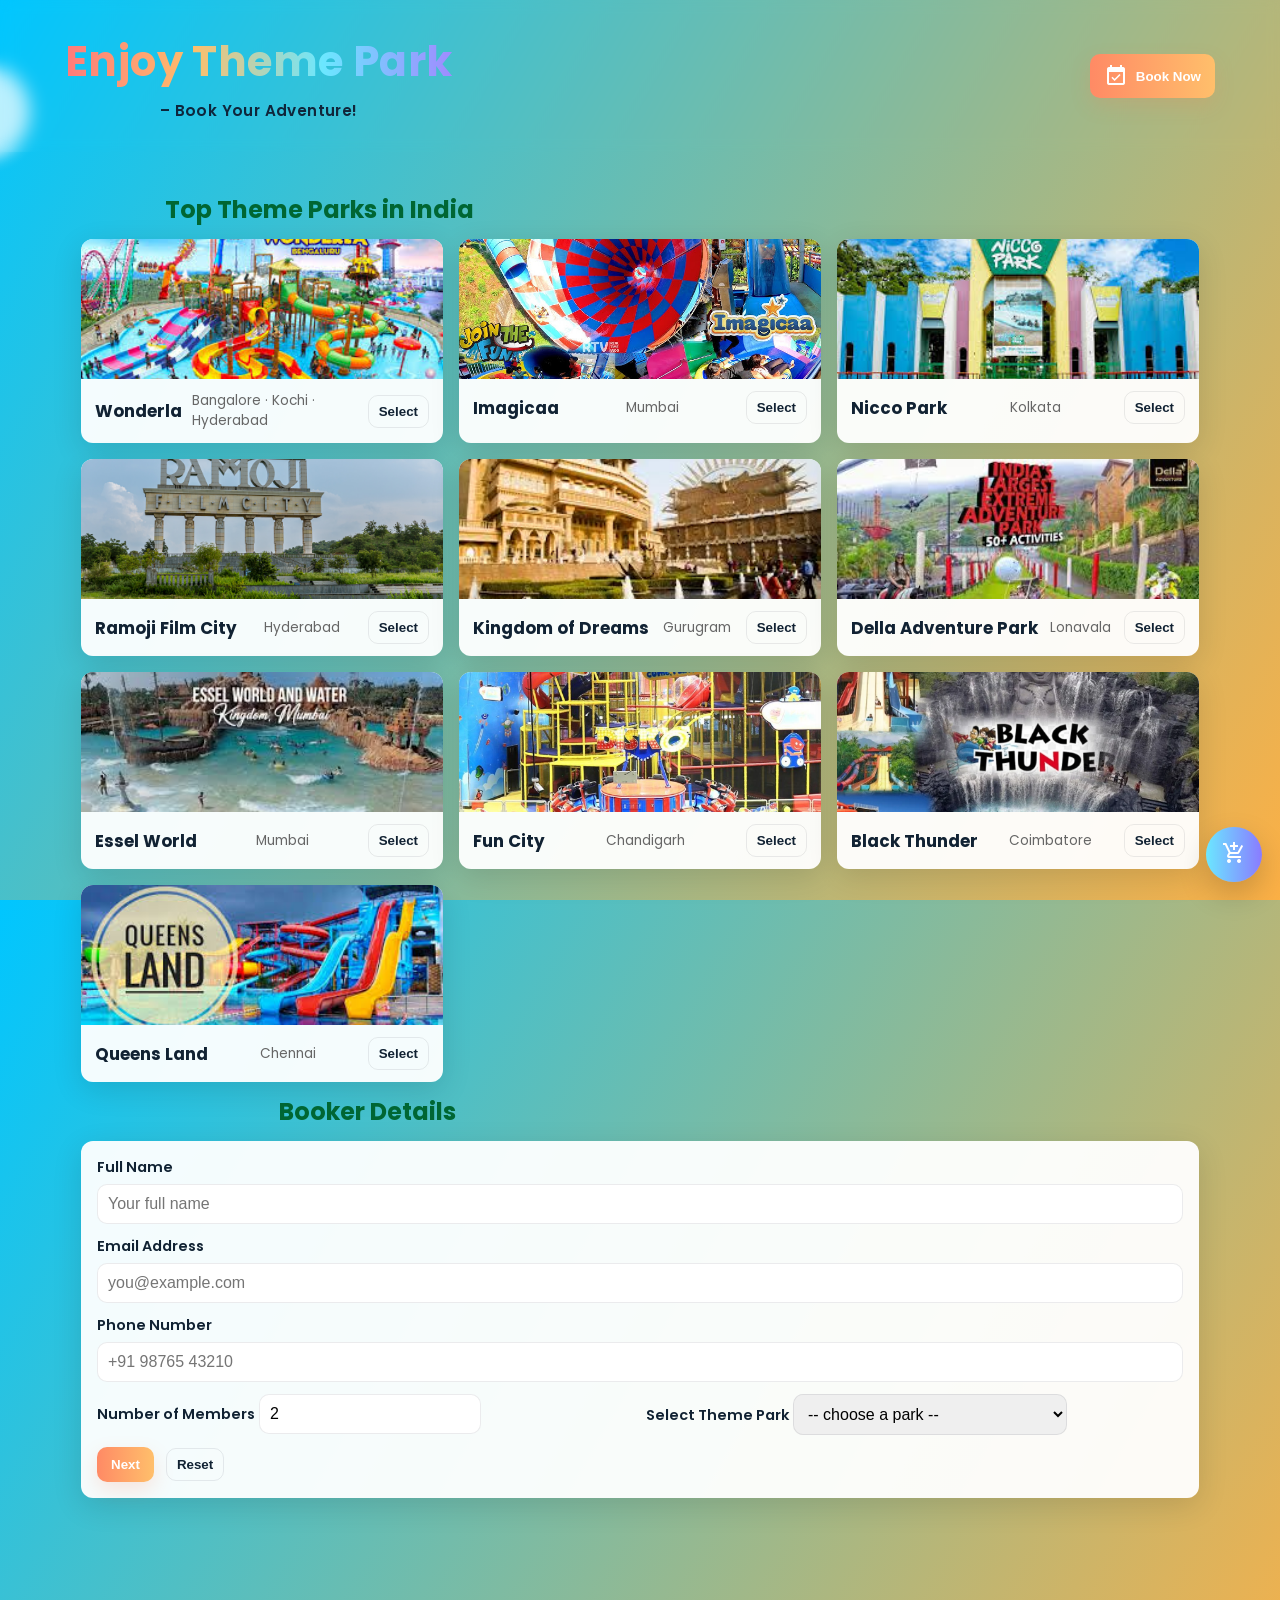
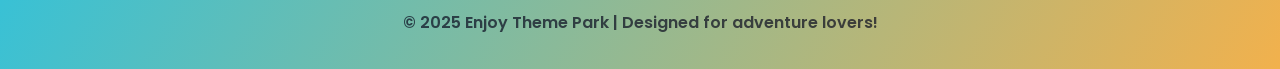
<file: final theme - Copy/index.html>
<!DOCTYPE html>
<html lang="en">
<head>
  <meta charset="utf-8" />
  <meta name="viewport" content="width=device-width, initial-scale=1" />
  <title>Enjoy Theme Park – Book Your Adventure!</title>

  <!-- Google Fonts -->
  <link href="https://fonts.googleapis.com/css2?family=Poppins:wght@400;600;700&family=Nunito:wght@300;600&display=swap" rel="stylesheet">

  <!-- Material Icons -->
  <link href="https://fonts.googleapis.com/icon?family=Material+Icons" rel="stylesheet">

  <!-- Stylesheet -->
  <link rel="stylesheet" href="style.css" />
</head>
<body>
  <!-- Animated background elements -->
  <div class="bg">
    <div class="cloud cloud-1"></div>
    <div class="cloud cloud-2"></div>
    <div class="balloon balloon-1"></div>
    <div class="balloon balloon-2"></div>
  </div>

  <header class="site-header">
    <div class="header-inner">
      <h1 class="animated-heading">
        <span>Enjoy Theme Park</span>
        <small>– Book Your Adventure!</small>
      </h1>
      <nav class="top-nav">
        <button id="openFormBtn" class="btn btn-primary material">
          <span class="material-icons">event_available</span> Book Now
        </button>
      </nav>
    </div>
  </header>

  <main class="container">
    <!-- Parks grid -->
    <section class="parks">
      <h2 class="section-title"><span class="material-icons">park</span> Top Theme Parks in India</h2>
      <div class="park-grid" id="parkGrid">
        <!-- Each card created in HTML for clarity — you can add more similarly -->
        <div class="park-card" data-park="Wonderla (Bangalore)">
          <img src="wondella.jpg" alt="Wonderla">
          <div class="park-info">
            <h3>Wonderla</h3>
            <p>Bangalore · Kochi · Hyderabad</p>
            <button class="btn btn-ghost select-park">Select</button>
          </div>
        </div>

        <div class="park-card" data-park="Imagicaa (Mumbai)">
          <img src="imagii.jpg" alt="Imagicaa">
          <div class="park-info">
            <h3>Imagicaa</h3>
            <p>Mumbai</p>
            <button class="btn btn-ghost select-park">Select</button>
          </div>
        </div>

        <div class="park-card" data-park="Nicco Park (Kolkata)">
          <img src="nico.jpg" alt="Nicco Park">
          <div class="park-info">
            <h3>Nicco Park</h3>
            <p>Kolkata</p>
            <button class="btn btn-ghost select-park">Select</button>
          </div>
        </div>

        <div class="park-card" data-park="Ramoji Film City (Hyderabad)">
          <img src="ramoji.jpg" alt="Ramoji">
          <div class="park-info">
            <h3>Ramoji Film City</h3>
            <p>Hyderabad</p>
            <button class="btn btn-ghost select-park">Select</button>
          </div>
        </div>

        <div class="park-card" data-park="Kingdom of Dreams (Gurugram)">
          <img src="kingdom.jpg" alt="Kingdom of Dreams">
          <div class="park-info">
            <h3>Kingdom of Dreams</h3>
            <p>Gurugram</p>
            <button class="btn btn-ghost select-park">Select</button>
          </div>
        </div>

        <div class="park-card" data-park="Della Adventure Park (Lonavala)">
          <img src="della.jpg" alt="Della">
          <div class="park-info">
            <h3>Della Adventure Park</h3>
            <p>Lonavala</p>
            <button class="btn btn-ghost select-park">Select</button>
          </div>
        </div>

        <div class="park-card" data-park="Essel World (Mumbai)">
          <img src="esel.jpg" alt="Essel World">
          <div class="park-info">
            <h3>Essel World</h3>
            <p>Mumbai</p>
            <button class="btn btn-ghost select-park">Select</button>
          </div>
        </div>

        <div class="park-card" data-park="Fun City (Chandigarh)">
          <img src="fun.jpg" alt="Fun City">
          <div class="park-info">
            <h3>Fun City</h3>
            <p>Chandigarh</p>
            <button class="btn btn-ghost select-park">Select</button>
          </div>
        </div>

         <div class="park-card" data-park="Black Thunder (Coimbatore)">
          <img src="black.webp" alt="Black Thunder">
          <div class="park-info">
            <h3>Black Thunder</h3>
            <p>Coimbatore</p>
            <button class="btn btn-ghost select-park">Select</button>
          </div>
        </div>

        <div class="park-card" data-park="Queens Land (Chennai)">
          <img src="queen.jpg" alt="Queens Land">
          <div class="park-info">
            <h3>Queens Land</h3>
            <p>Chennai</p>
            <button class="btn btn-ghost select-park">Select</button>
          </div>
        </div>
      </div>
    </section>

    <!-- Booker form -->
    <section class="booking" id="bookingSection">
      <h2 class="section-title"><span class="material-icons">how_to_reg</span> Booker Details</h2>
      <form id="bookingForm" class="form-card" autocomplete="off">
        <div class="form-row">
          <label for="fullName">Full Name</label>
          <input id="fullName" name="fullName" type="text" required placeholder="Your full name" />
        </div>

        <div class="form-row">
          <label for="email">Email Address</label>
          <input id="email" name="email" type="email" required placeholder="you@example.com" />
        </div>

        <div class="form-row">
          <label for="phone">Phone Number</label>
          <input id="phone" name="phone" type="tel" required placeholder="+91 98765 43210" />
        </div>

        <div class="form-row small-grid">
          <div>
            <label for="members">Number of Members</label>
            <input id="members" name="members" type="number" min="1" value="2" required />
          </div>

          <div>
            <label for="parkSelect">Select Theme Park</label>
            <select id="parkSelect" name="parkSelect" required>
              <option value="">-- choose a park --</option>
              <option>Wonderla (Bangalore)</option>
              <option>Wonderla (Kochi)</option>
              <option>Wonderla (Hyderabad)</option>
              <option>Imagicaa (Mumbai)</option>
              <option>Nicco Park (Kolkata)</option>
              <option>Ramoji Film City (Hyderabad)</option>
              <option>Kingdom of Dreams (Gurugram)</option>
              <option>Della Adventure Park (Lonavala)</option>
              <option>Essel World (Mumbai)</option>
              <option>Fun City (Chandigarh)</option>
              <option>Black Thunder (Coimbatore)</option>
              <option>Queens Land (Chennai)</option>
            </select>
          </div>
        </div>

        <div class="form-actions">
          <button type="submit" class="btn btn-primary">Next</button>
          <button type="button" id="resetBtn" class="btn btn-ghost">Reset</button>
        </div>
      </form>
    </section>
  </main>

  <footer class="site-footer">
    <p>© 2025 Enjoy Theme Park | Designed for adventure lovers!</p>
  </footer>

  


    <canvas id="confCanvas" class="conf-canvas" aria-hidden="true"></canvas>
  </div>

  <!-- Floating Book Now -->
  <button id="floatingBook" class="floating-btn" aria-label="Next">
    <span class="material-icons">add_shopping_cart</span>
  </button>

  <script src="script.js"></script>
</body>
</html>
</file>
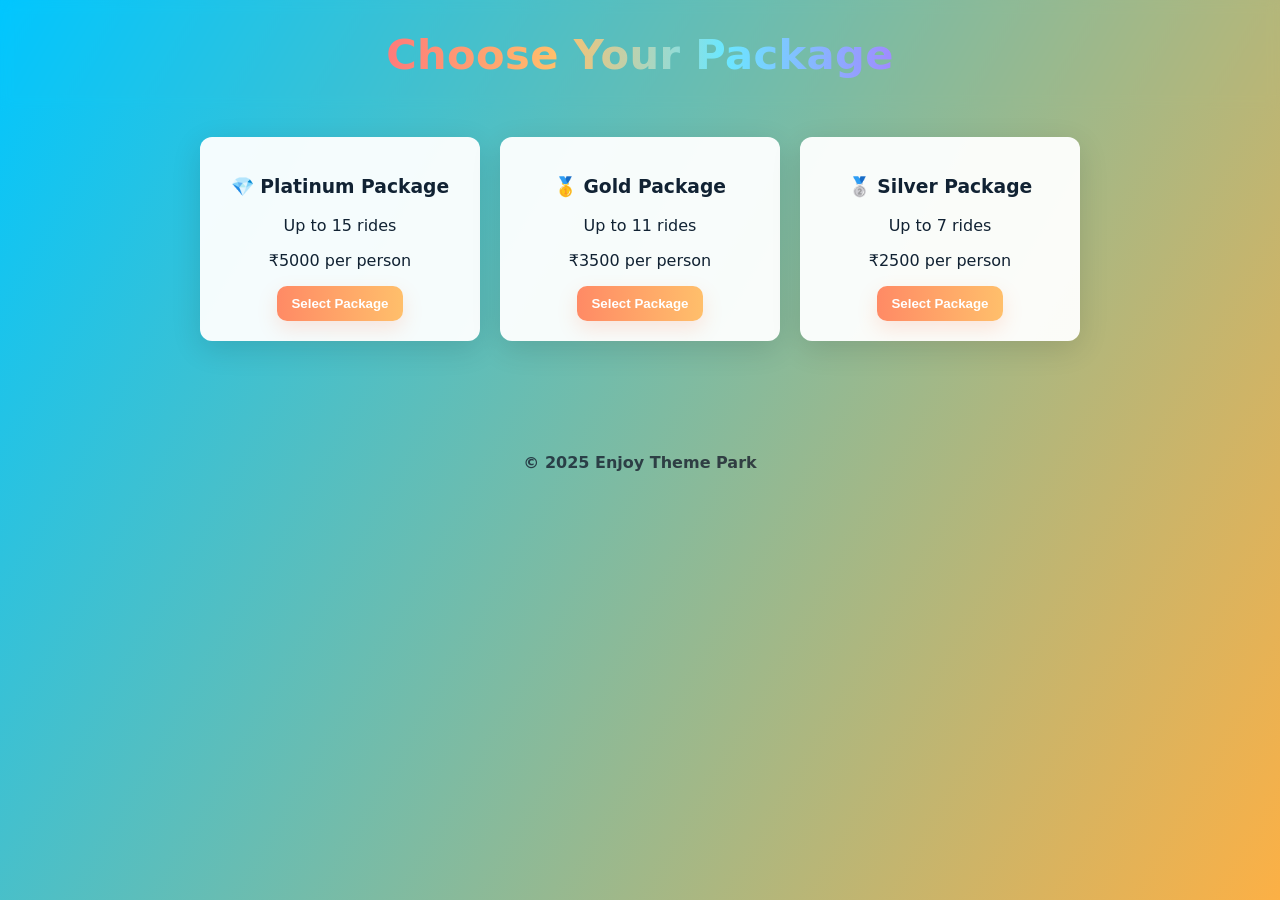
<file: final theme - Copy/payment.html>
<!DOCTYPE html>
<html lang="en">
<head>
  <meta charset="UTF-8">
  <meta name="viewport" content="width=device-width, initial-scale=1.0">
  <title>Select Package & Payment – Enjoy Theme Park</title>
  <link rel="stylesheet" href="style.css">
</head>
<body class="payment-page">

  <header class="site-header">
    <h1 class="animated-heading"><span>Choose Your Package</span></h1>
  </header>

  <main class="container">
    <section class="packages">
      <div class="package-card" data-name="Platinum" data-price="5000" data-limit="15">
        <h3>💎 Platinum Package</h3>
        <p>Up to 15 rides</p>
        <p>₹5000 per person</p>
        <button class="btn btn-primary select-package">Select Package</button>
      </div>

      <div class="package-card" data-name="Gold" data-price="3500" data-limit="11">
        <h3>🥇 Gold Package</h3>
        <p>Up to 11 rides</p>
        <p>₹3500 per person</p>
        <button class="btn btn-primary select-package">Select Package</button>
      </div>

      <div class="package-card" data-name="Silver" data-price="2500" data-limit="7">
        <h3>🥈 Silver Package</h3>
        <p>Up to 7 rides</p>
        <p>₹2500 per person</p>
        <button class="btn btn-primary select-package">Select Package</button>
      </div>
    </section>

    <section id="summary" class="hidden">
      <h2>Booking Summary</h2>
      <div id="summaryDetails"></div>

      <h3>Choose Payment Method</h3>
      <div class="payment-options">
        <img src="gpay.jpg" data-method="Google Pay" width="50" height="50">
        <img src="phonepay.png" data-method="PhonePe" width="50" height="50">
        <img src="paytm.jpg" data-method="Paytm" width="50" height="50">
      </div>

      <button id="confirmPay" class="btn btn-primary">Confirm & Pay</button>
    </section>
  </main>

  <footer class="site-footer">
    <p>© 2025 Enjoy Theme Park</p>
  </footer>

  <script src="payment.js"></script>
</body>
</html>
</file>
<file: final theme - Copy/style.css>
:root{
  --bg-1: linear-gradient(120deg,#00c6ff 0%, #fcb045 100%);
  --accent-1: #ff6b6b;
  --accent-2: #ffd166;
  --card-bg: rgba(255,255,255,0.95);
  --glass: rgba(255,255,255,0.12);
  --shadow: 0 8px 30px rgba(0,0,0,0.12);
  --max-width: 1150px;
  --radius: 12px;
  font-family: 'Poppins', 'Nunito', system-ui, -apple-system, 'Segoe UI', Roboto, 'Helvetica Neue', Arial;
}

*{box-sizing:border-box}
html,body{height:100%}
body{
  margin:0;
  min-height:100%;
  background: var(--bg-1);
  color:#123;
  -webkit-font-smoothing:antialiased;
  -moz-osx-font-smoothing:grayscale;
  overflow-x:hidden;
}

/* Animated gradient heading */
.animated-heading{
  display:flex;
  flex-direction:column;
  gap:6px;
  text-align:center;
  font-weight:700;
  letter-spacing:0.4px;
  margin:18px 0;
}
.animated-heading span{
  font-size:clamp(1.6rem,4.6vw,2.6rem);
  background: linear-gradient(90deg,#ff7a7a,#ffbf6b,#6be7ff,#a08bff);
  -webkit-background-clip:text;
  background-clip:text;
  color:transparent;
  animation: shimmer 6s linear infinite;
}
.animated-heading small{
  font-size:0.95rem;
  color:rgba(10,10,30,0.85);
  font-weight:600;
}

@keyframes shimmer{
  0%{background-position:0% 50%}
  50%{background-position:100% 50%}
  100%{background-position:0% 50%}
}

/* background animated elements */
.bg{position:fixed;inset:0;z-index:0;pointer-events:none;overflow:hidden}
.cloud{
  position:absolute;
  width:260px;height:80px;
  background:rgba(255,255,255,0.8);
  border-radius:50px;
  filter:blur(6px);
  opacity:0.9;
  transform:translateX(-50%);
  animation: cloudMove linear infinite;
}
.cloud-1{top:8%;left:-20%;animation-duration:40s;transform:scale(1.2)}
.cloud-2{top:22%;left:-40%;animation-duration:55s;transform:scale(.9)}
@keyframes cloudMove{0%{transform:translateX(-30vw)}100%{transform:translateX(130vw)}}

/* Balloons */
.balloon{
  position:absolute;
  width:34px;height:46px;border-radius:50%;
  background:linear-gradient(180deg,#ff6b6b,#ffb86b);
  left:10%;bottom:-10%;
  animation: rise 12s linear infinite;
  box-shadow:0 6px 18px rgba(0,0,0,0.12);
  transform-origin:center bottom;
}
.balloon-1{left:8%;animation-delay:2s}
.balloon-2{left:85%;animation-delay:6s;background:linear-gradient(180deg,#6bd8ff,#8a7bff)}
@keyframes rise{0%{transform:translateY(50vh) rotate(-6deg)}100%{transform:translateY(-120vh) rotate(6deg)}}

/* Header */
.site-header{
  position:relative;
  z-index:5;
  padding:12px 18px;
  display:flex;
  justify-content:center;
  align-items:center;
  backdrop-filter: blur(6px);
}
.header-inner{
  width:100%;max-width:var(--max-width);display:flex;align-items:center;justify-content:space-between;
}

/* Container */
.container{
  width:100%;
  max-width:var(--max-width);
  margin:18px auto;
  padding:10px 16px 60px;
  position:relative;
  z-index:5;
}

/* Sections */
.section-title{
  display:flex;align-items:center;gap:8px;font-weight:700;margin:12px 0;color:#063;
}
.section-title .material-icons{font-size:1.2rem;color:#0a4}

/* Park grid */
.park-grid{
  display:grid;
  grid-template-columns:repeat(3,1fr);
  gap:16px;
}
.park-card{
  background:var(--card-bg);
  border-radius:var(--radius);
  overflow:hidden;
  box-shadow:var(--shadow);
  display:flex;flex-direction:column;
  transition:transform .28s ease, box-shadow .28s ease;
}
.park-card img{width:100%;height:140px;object-fit:cover;display:block}
.park-card:hover{transform:translateY(-8px);box-shadow:0 18px 40px rgba(0,0,0,0.18)}
.park-info{padding:12px 14px;display:flex;justify-content:space-between;align-items:center;gap:10px}
.park-info h3{margin:0;font-size:1.05rem}
.park-info p{margin:0;font-size:.85rem;color:#666}

/* Buttons */
.btn{font-weight:600;padding:10px 14px;border-radius:10px;cursor:pointer;border:0;display:inline-flex;align-items:center;gap:8px}
.btn-primary{background:linear-gradient(90deg,#ff8a65,#ffbf6b);color:white;box-shadow:0 8px 20px rgba(255,120,80,0.18)}
.btn-primary:hover{transform:translateY(-3px)}
.btn-ghost{background:transparent;border:1px solid rgba(10,10,30,0.08);color:#123;padding:8px 10px}
.material .material-icons{vertical-align:middle}

/* Carousel */
.carousel-section{margin-top:18px}
.carousel{
  position:relative;
  overflow:hidden;
  border-radius:14px;
  background:linear-gradient(180deg, rgba(255,255,255,0.9), rgba(255,255,255,0.84));
  box-shadow:var(--shadow);
}
.carousel-track{
  display:flex;
  transition:transform .6s cubic-bezier(.2,.9,.3,1);
  will-change:transform;
}
.slide{min-width:100%;padding:12px}
.slide img{width:100%;height:300px;object-fit:cover;border-radius:12px}
.carousel-btn{position:absolute;top:50%;transform:translateY(-50%);background:rgba(10,10,30,0.08);border:0;padding:8px 12px;border-radius:8px;cursor:pointer}
.carousel-btn.left{left:8px}
.carousel-btn.right{right:8px}

/* Booking form */
.form-card{
  margin-top:12px;
  padding:16px;
  border-radius:12px;
  background:var(--card-bg);
  box-shadow:var(--shadow);
}
.form-row{margin-bottom:12px;display:flex;flex-direction:column;gap:6px}
.form-row label{font-weight:600;font-size:.9rem}
.form-row input, .form-row select{
  padding:10px;border-radius:10px;border:1px solid rgba(10,10,30,0.08);font-size:1rem
}
.small-grid{display:grid;grid-template-columns:1fr 1fr;gap:12px}

/* actions */
.form-actions{display:flex;gap:12px;align-items:center;margin-top:6px}

/* Footer */
.site-footer{padding:18px;text-align:center;color:rgba(10,10,30,0.7);font-weight:600}

/* confirmation modal */
.confirmation{
  position:fixed;inset:0;background:linear-gradient(0deg, rgba(0,0,0,0.28), rgba(0,0,0,0.46));display:flex;align-items:center;justify-content:center;z-index:30;
}
.hidden{display:none}
.conf-card{background:white;padding:18px;border-radius:14px;min-width:270px;max-width:420px;text-align:center;box-shadow:0 20px 50px rgba(0,0,0,0.3)}
.conf-actions{margin-top:12px;display:flex;justify-content:center}
.conf-canvas{position:absolute;inset:0;pointer-events:none}

/* floating button */
.floating-btn{
  position:fixed;right:18px;bottom:18px;border-radius:999px;padding:14px 16px;background:linear-gradient(90deg,#6be7ff,#8a7bff);border:0;color:white;box-shadow:0 12px 30px rgba(0,0,0,0.18);z-index:40;cursor:pointer
}

/* Responsive */
@media (max-width:980px){
  .park-grid{grid-template-columns:repeat(2,1fr)}
  .slide img{height:220px}
}
@media (max-width:630px){
  .park-grid{grid-template-columns:1fr}
  .animated-heading span{font-size:1.8rem}
  .small-grid{grid-template-columns:1fr}
  .header-inner{padding:0 6px}
  .carousel .slide img{height:180px}
}

.payment-page .packages {
  display: flex;
  flex-wrap: wrap;
  gap: 20px;
  justify-content: center;
}
.package-card {
  background: var(--card-bg);
  border-radius: var(--radius);
  padding: 20px;
  box-shadow: var(--shadow);
  text-align: center;
  width: 280px;
  transition: transform 0.3s ease;
}
.package-card:hover { transform: translateY(-6px) scale(1.03); }

.payment-options {
  display: flex;
  justify-content: center;
  gap: 20px;
  margin: 20px 0;
}
.payment-options img {
  width: 80px;
  height: auto;
  cursor: pointer;
  transition: transform 0.3s ease;
}
.payment-options img:hover,
.payment-options img.selected {
  transform: scale(1.2);
}
.hidden { display: none; }

.payment-page .packages {
  display: flex;
  flex-wrap: wrap;
  gap: 20px;
  justify-content: center;
}
.package-card {
  background: var(--card-bg);
  border-radius: var(--radius);
  padding: 20px;
  box-shadow: var(--shadow);
  text-align: center;
  width: 280px;
  transition: transform 0.3s ease;
}
.package-card:hover { transform: translateY(-6px) scale(1.03); }

.payment-options {
  display: flex;
  justify-content: center;
  gap: 20px;
  margin: 20px 0;
}
.payment-options img {
  width: 80px;
  height: auto;
  cursor: pointer;
  transition: transform 0.3s ease;
}
.payment-options img:hover,
.payment-options img.selected {
  transform: scale(1.2);
}
.hidden { display: none; }
</file>
